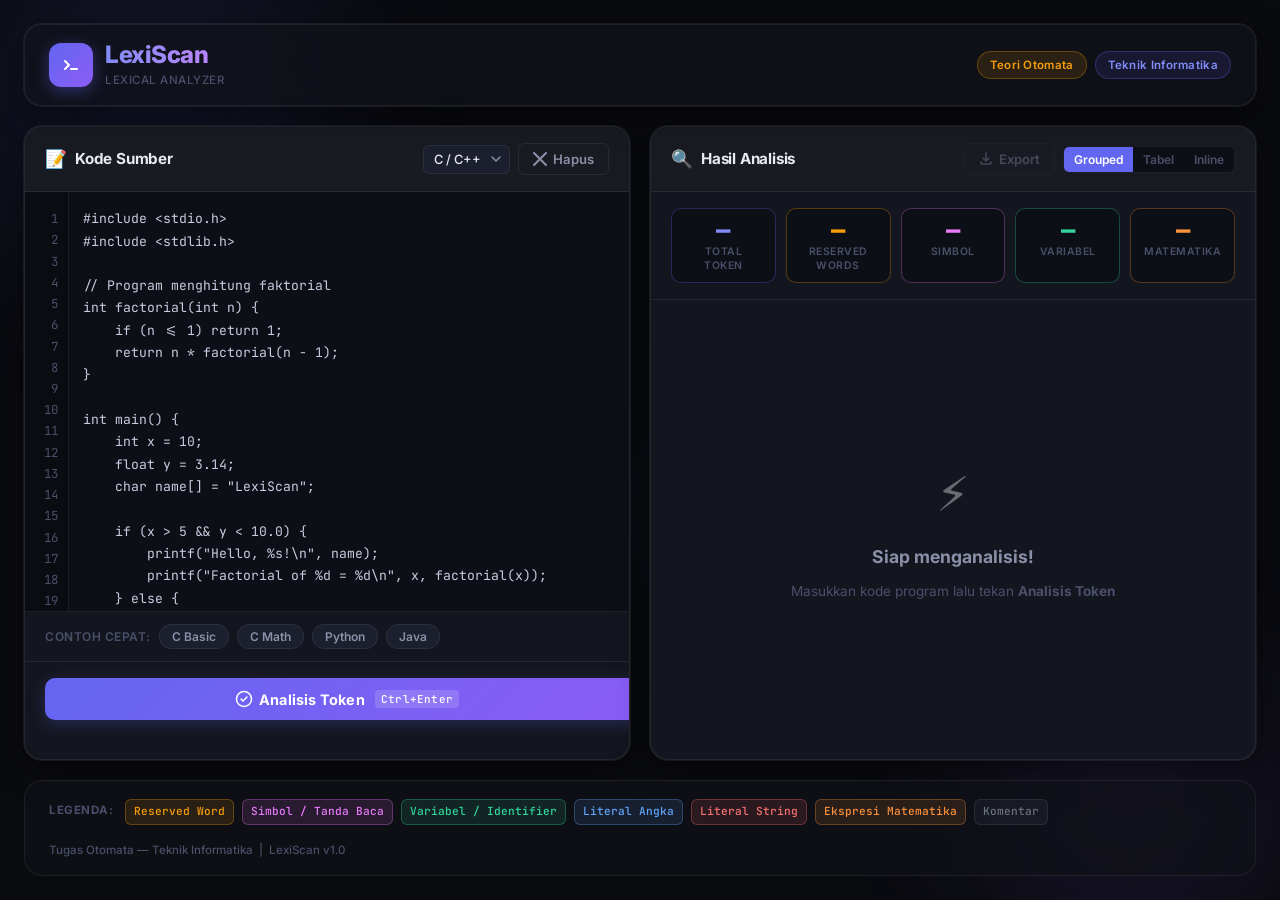
<file: index.html>
<!DOCTYPE html>
<html lang="id">
<head>
  <meta charset="UTF-8" />
  <meta name="viewport" content="width=device-width, initial-scale=1.0" />
  <title>LexiScan — Lexical Analyzer</title>
  <meta name="description" content="Aplikasi analisis leksikal (lexer) untuk mengelompokkan token dari kode program: reserved words, simbol, variabel, dan ekspresi matematika." />
  <link rel="preconnect" href="https://fonts.googleapis.com" />
  <link rel="preconnect" href="https://fonts.gstatic.com" crossorigin />
  <link href="https://fonts.googleapis.com/css2?family=Inter:wght@300;400;500;600;700;800&family=JetBrains+Mono:wght@400;500;600&display=swap" rel="stylesheet" />
  <link rel="stylesheet" href="style.css" />
</head>
<body>
  <!-- Background animated orbs -->
  <div class="bg-orbs" aria-hidden="true">
    <div class="orb orb-1"></div>
    <div class="orb orb-2"></div>
    <div class="orb orb-3"></div>
  </div>

  <div class="app-wrapper">
    <!-- Header -->
    <header class="app-header">
      <div class="header-brand">
        <div class="brand-icon" aria-hidden="true">
          <svg width="28" height="28" viewBox="0 0 28 28" fill="none">
            <rect x="2" y="2" width="24" height="24" rx="6" fill="url(#grad1)"/>
            <path d="M8 10l4 4-4 4M14 18h6" stroke="white" stroke-width="2" stroke-linecap="round" stroke-linejoin="round"/>
            <defs>
              <linearGradient id="grad1" x1="2" y1="2" x2="26" y2="26" gradientUnits="userSpaceOnUse">
                <stop stop-color="#6366f1"/>
                <stop offset="1" stop-color="#8b5cf6"/>
              </linearGradient>
            </defs>
          </svg>
        </div>
        <div class="brand-text">
          <h1 class="brand-name">LexiScan</h1>
          <span class="brand-sub">Lexical Analyzer</span>
        </div>
      </div>
      <div class="header-meta">
        <span class="badge badge-course">Teori Otomata</span>
        <span class="badge badge-info">Teknik Informatika</span>
      </div>
    </header>

    <!-- Main layout -->
    <main class="app-main">
      <!-- Left Panel: Input -->
      <section class="panel panel-input" aria-label="Input Panel">
        <div class="panel-header">
          <div class="panel-title-row">
            <span class="panel-icon">📝</span>
            <h2 class="panel-title">Kode Sumber</h2>
          </div>
          <div class="panel-controls">
            <div class="lang-selector-wrapper">
              <label for="lang-select" class="sr-only">Pilih Bahasa</label>
              <select id="lang-select" class="lang-select" title="Pilih bahasa pemrograman">
                <option value="c">C / C++</option>
                <option value="python">Python</option>
                <option value="java">Java</option>
                <option value="custom">Kustom</option>
              </select>
            </div>
            <button id="btn-clear" class="btn btn-ghost" title="Hapus input">
              <svg width="14" height="14" viewBox="0 0 14 14" fill="none"><path d="M1 1l12 12M13 1L1 13" stroke="currentColor" stroke-width="2" stroke-linecap="round"/></svg>
              Hapus
            </button>
          </div>
        </div>

        <div class="code-editor-container">
          <div class="line-numbers" id="line-numbers" aria-hidden="true">1</div>
          <textarea
            id="code-input"
            class="code-input"
            spellcheck="false"
            autocomplete="off"
            autocorrect="off"
            autocapitalize="off"
            placeholder="// Paste atau ketik kode program di sini...
// Contoh:
int main() {
    int x = 10;
    float y = 3.14;
    if (x > 5) {
        printf(&quot;Hello&quot;);
    }
    return x + y * 2;
}"
          ></textarea>
        </div>

        <!-- Quick examples -->
        <div class="examples-row">
          <span class="examples-label">Contoh cepat:</span>
          <button class="example-chip" data-example="c_basic" id="ex-c-basic">C Basic</button>
          <button class="example-chip" data-example="c_math" id="ex-c-math">C Math</button>
          <button class="example-chip" data-example="python_basic" id="ex-python">Python</button>
          <button class="example-chip" data-example="java_basic" id="ex-java">Java</button>
        </div>

        <!-- Analyze button -->
        <button id="btn-analyze" class="btn btn-primary btn-analyze">
          <svg width="18" height="18" viewBox="0 0 18 18" fill="none">
            <circle cx="9" cy="9" r="7.5" stroke="white" stroke-width="1.5"/>
            <path d="M6 9l2 2 4-4" stroke="white" stroke-width="1.5" stroke-linecap="round" stroke-linejoin="round"/>
          </svg>
          Analisis Token
          <kbd class="keyboard-shortcut">Ctrl+Enter</kbd>
        </button>
      </section>

      <!-- Right Panel: Output -->
      <section class="panel panel-output" aria-label="Output Panel">
        <div class="panel-header">
          <div class="panel-title-row">
            <span class="panel-icon">🔍</span>
            <h2 class="panel-title">Hasil Analisis</h2>
          </div>
          <div class="panel-controls">
            <button id="btn-export" class="btn btn-ghost" title="Export hasil" disabled>
              <svg width="14" height="14" viewBox="0 0 14 14" fill="none"><path d="M7 1v8M4 6l3 3 3-3M2 10v1a1 1 0 001 1h8a1 1 0 001-1v-1" stroke="currentColor" stroke-width="1.5" stroke-linecap="round" stroke-linejoin="round"/></svg>
              Export
            </button>
            <div class="view-toggle" role="group" aria-label="Tampilan output">
              <button class="view-btn active" id="view-grouped" data-view="grouped" title="Tampilan grouped">Grouped</button>
              <button class="view-btn" id="view-table" data-view="table" title="Tampilan tabel">Tabel</button>
              <button class="view-btn" id="view-inline" data-view="inline" title="Tampilan inline">Inline</button>
            </div>
          </div>
        </div>

        <!-- Stats row -->
        <div class="stats-row" id="stats-row" aria-live="polite">
          <div class="stat-card stat-total">
            <span class="stat-num" id="stat-total">—</span>
            <span class="stat-label">Total Token</span>
          </div>
          <div class="stat-card stat-reserved">
            <span class="stat-num" id="stat-reserved">—</span>
            <span class="stat-label">Reserved Words</span>
          </div>
          <div class="stat-card stat-symbol">
            <span class="stat-num" id="stat-symbol">—</span>
            <span class="stat-label">Simbol</span>
          </div>
          <div class="stat-card stat-variable">
            <span class="stat-num" id="stat-variable">—</span>
            <span class="stat-label">Variabel</span>
          </div>
          <div class="stat-card stat-math">
            <span class="stat-num" id="stat-math">—</span>
            <span class="stat-label">Matematika</span>
          </div>
        </div>

        <!-- Output area -->
        <div class="output-area" id="output-area">
          <div class="empty-state" id="empty-state">
            <div class="empty-icon" aria-hidden="true">⚡</div>
            <p class="empty-title">Siap menganalisis!</p>
            <p class="empty-sub">Masukkan kode program lalu tekan <strong>Analisis Token</strong></p>
          </div>
        </div>
      </section>
    </main>

    <!-- Token legend -->
    <footer class="app-footer">
      <div class="legend">
        <span class="legend-label">Legenda:</span>
        <span class="legend-item"><span class="token-badge token-reserved">Reserved Word</span></span>
        <span class="legend-item"><span class="token-badge token-symbol">Simbol / Tanda Baca</span></span>
        <span class="legend-item"><span class="token-badge token-variable">Variabel / Identifier</span></span>
        <span class="legend-item"><span class="token-badge token-number">Literal Angka</span></span>
        <span class="legend-item"><span class="token-badge token-string">Literal String</span></span>
        <span class="legend-item"><span class="token-badge token-math">Ekspresi Matematika</span></span>
        <span class="legend-item"><span class="token-badge token-comment">Komentar</span></span>
      </div>
      <p class="footer-credit">Tugas Otomata — Teknik Informatika &nbsp;|&nbsp; LexiScan v1.0</p>
    </footer>
  </div>

  <script src="lexer.js"></script>
  <script src="app.js"></script>
</body>
</html>
</file>
<file: style.css>
/* ============================================================
   LexiScan — Lexical Analyzer Stylesheet
   ============================================================ */

/* ── CSS Variables ─────────────────────────────────────────── */
:root {
  --bg-base: #0a0b0f;
  --bg-surface: #111219;
  --bg-panel: #14161f;
  --bg-input: #0d0f16;
  --bg-hover: #1c1f2e;

  --border: rgba(255, 255, 255, 0.07);
  --border-active: rgba(99, 102, 241, 0.5);

  --text-primary: #e8eaf0;
  --text-secondary: #8b90a8;
  --text-muted: #4a4f6a;
  --text-code: #c8cce0;

  --accent: #6366f1;
  --accent-light: #818cf8;
  --accent-glow: rgba(99, 102, 241, 0.25);
  --purple: #8b5cf6;
  --purple-glow: rgba(139, 92, 246, 0.2);

  /* Token colors */
  --color-reserved: #f59e0b;
  --color-reserved-bg: rgba(245, 158, 11, 0.12);
  --color-symbol: #e879f9;
  --color-symbol-bg: rgba(232, 121, 249, 0.12);
  --color-variable: #34d399;
  --color-variable-bg: rgba(52, 211, 153, 0.12);
  --color-number: #60a5fa;
  --color-number-bg: rgba(96, 165, 250, 0.12);
  --color-string: #f87171;
  --color-string-bg: rgba(248, 113, 113, 0.12);
  --color-math: #fb923c;
  --color-math-bg: rgba(251, 146, 60, 0.12);
  --color-comment: #6b7280;
  --color-comment-bg: rgba(107, 114, 128, 0.1);

  --radius-sm: 6px;
  --radius-md: 10px;
  --radius-lg: 14px;
  --radius-xl: 18px;

  --shadow-panel: 0 0 0 1px var(--border), 0 8px 32px rgba(0,0,0,0.5);
  --shadow-glow: 0 0 24px var(--accent-glow);

  --transition: 0.2s ease;
  --transition-slow: 0.35s ease;

  --font-sans: 'Inter', system-ui, sans-serif;
  --font-mono: 'JetBrains Mono', 'Fira Code', monospace;
}

/* ── Reset & Base ───────────────────────────────────────────── */
*, *::before, *::after { box-sizing: border-box; margin: 0; padding: 0; }

html { scroll-behavior: smooth; }

body {
  font-family: var(--font-sans);
  background-color: var(--bg-base);
  color: var(--text-primary);
  min-height: 100vh;
  overflow-x: hidden;
  line-height: 1.6;
}

.sr-only {
  position: absolute; width: 1px; height: 1px;
  padding: 0; margin: -1px; overflow: hidden;
  clip: rect(0,0,0,0); border: 0;
}

/* ── Background orbs ────────────────────────────────────────── */
.bg-orbs {
  position: fixed;
  inset: 0;
  pointer-events: none;
  z-index: 0;
  overflow: hidden;
}

.orb {
  position: absolute;
  border-radius: 50%;
  filter: blur(80px);
  opacity: 0.18;
  animation: orb-drift 12s ease-in-out infinite alternate;
}

.orb-1 {
  width: 500px; height: 500px;
  background: radial-gradient(circle, #6366f1, transparent 70%);
  top: -150px; left: -100px;
  animation-delay: 0s;
}

.orb-2 {
  width: 400px; height: 400px;
  background: radial-gradient(circle, #8b5cf6, transparent 70%);
  bottom: -100px; right: -50px;
  animation-delay: -4s;
}

.orb-3 {
  width: 300px; height: 300px;
  background: radial-gradient(circle, #06b6d4, transparent 70%);
  top: 40%; left: 50%;
  animation-delay: -8s;
}

@keyframes orb-drift {
  0%   { transform: translate(0, 0) scale(1); }
  100% { transform: translate(30px, 40px) scale(1.1); }
}

/* ── App wrapper ────────────────────────────────────────────── */
.app-wrapper {
  position: relative;
  z-index: 1;
  display: flex;
  flex-direction: column;
  min-height: 100vh;
  padding: 24px;
  gap: 20px;
  max-width: 1600px;
  margin: 0 auto;
}

/* ── Header ─────────────────────────────────────────────────── */
.app-header {
  display: flex;
  align-items: center;
  justify-content: space-between;
  padding: 16px 24px;
  background: rgba(17, 18, 25, 0.8);
  backdrop-filter: blur(20px);
  border: 1px solid var(--border);
  border-radius: var(--radius-xl);
  box-shadow: var(--shadow-panel);
}

.header-brand {
  display: flex;
  align-items: center;
  gap: 12px;
}

.brand-icon {
  display: flex;
  align-items: center;
  justify-content: center;
  width: 44px; height: 44px;
  border-radius: 12px;
  background: linear-gradient(135deg, #6366f1, #8b5cf6);
  box-shadow: 0 4px 16px rgba(99, 102, 241, 0.4);
  flex-shrink: 0;
  transition: box-shadow var(--transition);
}

.brand-icon:hover {
  box-shadow: 0 4px 24px rgba(99, 102, 241, 0.6);
}

.brand-name {
  font-size: 1.5rem;
  font-weight: 800;
  background: linear-gradient(90deg, #818cf8, #c084fc);
  -webkit-background-clip: text;
  -webkit-text-fill-color: transparent;
  background-clip: text;
  letter-spacing: -0.5px;
  line-height: 1.2;
}

.brand-sub {
  font-size: 0.72rem;
  color: var(--text-muted);
  font-weight: 500;
  letter-spacing: 0.5px;
  text-transform: uppercase;
  display: block;
  margin-top: 1px;
}

.header-meta {
  display: flex;
  gap: 8px;
  flex-wrap: wrap;
  justify-content: flex-end;
}

.badge {
  font-size: 0.72rem;
  font-weight: 600;
  padding: 4px 12px;
  border-radius: 999px;
  letter-spacing: 0.3px;
}

.badge-course {
  background: var(--color-reserved-bg);
  color: var(--color-reserved);
  border: 1px solid rgba(245, 158, 11, 0.3);
}

.badge-info {
  background: rgba(99, 102, 241, 0.12);
  color: var(--accent-light);
  border: 1px solid rgba(99, 102, 241, 0.3);
}

/* ── Main ───────────────────────────────────────────────────── */
.app-main {
  display: grid;
  grid-template-columns: 1fr 1fr;
  gap: 20px;
  flex: 1;
}

/* ── Panel ──────────────────────────────────────────────────── */
.panel {
  background: var(--bg-panel);
  border: 1px solid var(--border);
  border-radius: var(--radius-xl);
  box-shadow: var(--shadow-panel);
  display: flex;
  flex-direction: column;
  overflow: hidden;
  transition: border-color var(--transition);
}

.panel:hover {
  border-color: rgba(255,255,255,0.1);
}

.panel-header {
  display: flex;
  align-items: center;
  justify-content: space-between;
  padding: 16px 20px;
  border-bottom: 1px solid var(--border);
  background: rgba(255,255,255,0.02);
  gap: 12px;
  flex-wrap: wrap;
}

.panel-title-row {
  display: flex;
  align-items: center;
  gap: 8px;
}

.panel-icon {
  font-size: 1.1rem;
}

.panel-title {
  font-size: 0.95rem;
  font-weight: 700;
  color: var(--text-primary);
  letter-spacing: -0.2px;
}

.panel-controls {
  display: flex;
  align-items: center;
  gap: 8px;
  flex-wrap: wrap;
}

/* ── Buttons ────────────────────────────────────────────────── */
.btn {
  display: inline-flex;
  align-items: center;
  gap: 6px;
  padding: 7px 14px;
  border-radius: var(--radius-sm);
  font-family: var(--font-sans);
  font-size: 0.82rem;
  font-weight: 600;
  cursor: pointer;
  border: 1px solid transparent;
  transition: all var(--transition);
  white-space: nowrap;
}

.btn:disabled {
  opacity: 0.4;
  cursor: not-allowed;
}

.btn-ghost {
  background: transparent;
  color: var(--text-secondary);
  border-color: var(--border);
}

.btn-ghost:not(:disabled):hover {
  background: var(--bg-hover);
  color: var(--text-primary);
  border-color: rgba(255,255,255,0.15);
}

.btn-primary {
  background: linear-gradient(135deg, var(--accent), var(--purple));
  color: white;
  border: none;
  box-shadow: 0 4px 16px var(--accent-glow);
  font-size: 0.9rem;
  padding: 12px 24px;
  border-radius: var(--radius-md);
  justify-content: center;
  width: 100%;
  font-weight: 700;
  letter-spacing: 0.2px;
}

.btn-primary:hover {
  transform: translateY(-1px);
  box-shadow: 0 6px 24px var(--accent-glow), 0 0 32px var(--purple-glow);
  filter: brightness(1.1);
}

.btn-primary:active {
  transform: translateY(0);
}

.btn-analyze {
  margin: 16px 20px 20px;
}

.keyboard-shortcut {
  font-size: 0.68rem;
  background: rgba(255,255,255,0.15);
  padding: 2px 6px;
  border-radius: 4px;
  font-family: var(--font-mono);
  margin-left: 4px;
  font-style: normal;
  font-weight: 500;
}

/* ── Language selector ──────────────────────────────────────── */
.lang-select {
  appearance: none;
  background: var(--bg-hover);
  color: var(--text-primary);
  border: 1px solid var(--border);
  border-radius: var(--radius-sm);
  padding: 6px 28px 6px 10px;
  font-size: 0.8rem;
  font-family: var(--font-sans);
  font-weight: 500;
  cursor: pointer;
  transition: all var(--transition);
  background-image: url("data:image/svg+xml,%3Csvg xmlns='http://www.w3.org/2000/svg' width='10' height='6' fill='none'%3E%3Cpath d='M1 1l4 4 4-4' stroke='%238b90a8' stroke-width='1.5' stroke-linecap='round' stroke-linejoin='round'/%3E%3C/svg%3E");
  background-repeat: no-repeat;
  background-position: right 8px center;
}

.lang-select:hover, .lang-select:focus {
  border-color: var(--border-active);
  outline: none;
  box-shadow: 0 0 0 3px var(--accent-glow);
}

/* ── Code editor ────────────────────────────────────────────── */
.code-editor-container {
  display: flex;
  flex: 1;
  overflow: hidden;
  background: var(--bg-input);
  border-bottom: 1px solid var(--border);
  min-height: 300px;
  max-height: 420px;
}

.line-numbers {
  font-family: var(--font-mono);
  font-size: 0.78rem;
  line-height: 1.7;
  color: var(--text-muted);
  padding: 16px 10px 16px 14px;
  text-align: right;
  user-select: none;
  min-width: 44px;
  border-right: 1px solid var(--border);
  background: rgba(0,0,0,0.2);
  overflow: hidden;
  white-space: pre;
}

.code-input {
  flex: 1;
  font-family: var(--font-mono);
  font-size: 0.82rem;
  line-height: 1.7;
  color: var(--text-code);
  background: transparent;
  border: none;
  padding: 16px 16px 16px 14px;
  resize: none;
  outline: none;
  tab-size: 4;
  overflow-y: auto;
  width: 100%;
}

.code-input::placeholder {
  color: var(--text-muted);
  opacity: 0.6;
}

.code-input::-webkit-scrollbar,
.output-area::-webkit-scrollbar {
  width: 6px;
}

.code-input::-webkit-scrollbar-track,
.output-area::-webkit-scrollbar-track {
  background: transparent;
}

.code-input::-webkit-scrollbar-thumb,
.output-area::-webkit-scrollbar-thumb {
  background: rgba(255,255,255,0.1);
  border-radius: 3px;
}

.code-input:focus {
  box-shadow: none;
}

/* ── Examples ───────────────────────────────────────────────── */
.examples-row {
  display: flex;
  align-items: center;
  gap: 8px;
  padding: 12px 20px;
  border-bottom: 1px solid var(--border);
  flex-wrap: wrap;
}

.examples-label {
  font-size: 0.75rem;
  color: var(--text-muted);
  font-weight: 600;
  text-transform: uppercase;
  letter-spacing: 0.5px;
}

.example-chip {
  font-size: 0.75rem;
  font-family: var(--font-sans);
  font-weight: 600;
  padding: 4px 12px;
  border-radius: 999px;
  background: var(--bg-hover);
  color: var(--text-secondary);
  border: 1px solid var(--border);
  cursor: pointer;
  transition: all var(--transition);
}

.example-chip:hover {
  background: rgba(99, 102, 241, 0.15);
  color: var(--accent-light);
  border-color: rgba(99, 102, 241, 0.4);
}

/* ── Stats row ──────────────────────────────────────────────── */
.stats-row {
  display: flex;
  gap: 10px;
  padding: 16px 20px;
  border-bottom: 1px solid var(--border);
  overflow-x: auto;
}

.stat-card {
  display: flex;
  flex-direction: column;
  align-items: center;
  gap: 2px;
  padding: 10px 16px;
  background: var(--bg-input);
  border: 1px solid var(--border);
  border-radius: var(--radius-md);
  flex: 1;
  min-width: 70px;
  transition: all var(--transition);
}

.stat-card:hover {
  transform: translateY(-2px);
}

.stat-total { border-color: rgba(99,102,241,0.3); }
.stat-total .stat-num { color: var(--accent-light); }

.stat-reserved { border-color: rgba(245,158,11,0.3); }
.stat-reserved .stat-num { color: var(--color-reserved); }

.stat-symbol { border-color: rgba(232,121,249,0.3); }
.stat-symbol .stat-num { color: var(--color-symbol); }

.stat-variable { border-color: rgba(52,211,153,0.3); }
.stat-variable .stat-num { color: var(--color-variable); }

.stat-math { border-color: rgba(251,146,60,0.3); }
.stat-math .stat-num { color: var(--color-math); }

.stat-num {
  font-size: 1.5rem;
  font-weight: 800;
  font-family: var(--font-mono);
  line-height: 1;
}

.stat-label {
  font-size: 0.65rem;
  color: var(--text-muted);
  font-weight: 600;
  text-transform: uppercase;
  letter-spacing: 0.5px;
  text-align: center;
  line-height: 1.3;
}

/* ── View toggle ────────────────────────────────────────────── */
.view-toggle {
  display: flex;
  background: var(--bg-input);
  border: 1px solid var(--border);
  border-radius: var(--radius-sm);
  overflow: hidden;
}

.view-btn {
  font-size: 0.75rem;
  font-family: var(--font-sans);
  font-weight: 600;
  padding: 5px 10px;
  background: transparent;
  color: var(--text-muted);
  border: none;
  cursor: pointer;
  transition: all var(--transition);
  white-space: nowrap;
}

.view-btn.active,
.view-btn:hover {
  background: rgba(99, 102, 241, 0.2);
  color: var(--accent-light);
}

.view-btn.active {
  color: white;
  background: var(--accent);
}

/* ── Output area ────────────────────────────────────────────── */
.output-area {
  flex: 1;
  overflow-y: auto;
  padding: 20px;
}

/* ── Empty state ────────────────────────────────────────────── */
.empty-state {
  display: flex;
  flex-direction: column;
  align-items: center;
  justify-content: center;
  height: 100%;
  min-height: 200px;
  text-align: center;
  gap: 10px;
}

.empty-icon {
  font-size: 3rem;
  opacity: 0.4;
  animation: pulse-glow 2s ease-in-out infinite;
}

@keyframes pulse-glow {
  0%, 100% { opacity: 0.4; transform: scale(1); }
  50% { opacity: 0.6; transform: scale(1.1); }
}

.empty-title {
  font-size: 1.1rem;
  font-weight: 700;
  color: var(--text-secondary);
}

.empty-sub {
  font-size: 0.85rem;
  color: var(--text-muted);
}

/* ── Token groups (Grouped View) ────────────────────────────── */
.token-groups {
  display: flex;
  flex-direction: column;
  gap: 20px;
}

.token-group {
  background: var(--bg-input);
  border: 1px solid var(--border);
  border-radius: var(--radius-lg);
  overflow: hidden;
  animation: slide-in 0.35s ease both;
}

@keyframes slide-in {
  from { opacity: 0; transform: translateY(10px); }
  to   { opacity: 1; transform: translateY(0); }
}

.token-group:nth-child(2) { animation-delay: 0.05s; }
.token-group:nth-child(3) { animation-delay: 0.10s; }
.token-group:nth-child(4) { animation-delay: 0.15s; }
.token-group:nth-child(5) { animation-delay: 0.20s; }
.token-group:nth-child(6) { animation-delay: 0.25s; }
.token-group:nth-child(7) { animation-delay: 0.30s; }

.group-header {
  display: flex;
  align-items: center;
  justify-content: space-between;
  padding: 12px 16px;
  cursor: pointer;
  user-select: none;
  transition: background var(--transition);
}

.group-header:hover {
  background: rgba(255,255,255,0.03);
}

.group-title-row {
  display: flex;
  align-items: center;
  gap: 10px;
}

.group-dot {
  width: 10px; height: 10px;
  border-radius: 50%;
  flex-shrink: 0;
}

.group-label {
  font-size: 0.85rem;
  font-weight: 700;
  color: var(--text-primary);
}

.group-count {
  font-size: 0.72rem;
  font-family: var(--font-mono);
  background: rgba(255,255,255,0.07);
  color: var(--text-secondary);
  padding: 2px 8px;
  border-radius: 999px;
  font-weight: 600;
}

.group-chevron {
  color: var(--text-muted);
  font-size: 0.7rem;
  transition: transform var(--transition);
}

.group-chevron.open { transform: rotate(180deg); }

.group-body {
  padding: 12px 16px 16px;
  border-top: 1px solid var(--border);
  display: flex;
  flex-wrap: wrap;
  gap: 8px;
}

.group-body.collapsed { display: none; }

/* ── Token badges ───────────────────────────────────────────── */
.token-badge {
  display: inline-flex;
  align-items: center;
  font-family: var(--font-mono);
  font-size: 0.78rem;
  font-weight: 500;
  padding: 4px 10px;
  border-radius: var(--radius-sm);
  border: 1px solid transparent;
  transition: all var(--transition);
  cursor: default;
  white-space: nowrap;
}

.token-badge:hover {
  transform: translateY(-1px);
  filter: brightness(1.2);
}

.token-reserved {
  color: var(--color-reserved);
  background: var(--color-reserved-bg);
  border-color: rgba(245, 158, 11, 0.3);
}

.token-symbol {
  color: var(--color-symbol);
  background: var(--color-symbol-bg);
  border-color: rgba(232, 121, 249, 0.3);
}

.token-variable {
  color: var(--color-variable);
  background: var(--color-variable-bg);
  border-color: rgba(52, 211, 153, 0.3);
}

.token-number {
  color: var(--color-number);
  background: var(--color-number-bg);
  border-color: rgba(96, 165, 250, 0.3);
}

.token-string {
  color: var(--color-string);
  background: var(--color-string-bg);
  border-color: rgba(248, 113, 113, 0.3);
}

.token-math {
  color: var(--color-math);
  background: var(--color-math-bg);
  border-color: rgba(251, 146, 60, 0.3);
}

.token-comment {
  color: var(--color-comment);
  background: var(--color-comment-bg);
  border-color: rgba(107, 114, 128, 0.2);
}

/* ── Table view ─────────────────────────────────────────────── */
.token-table-wrapper {
  overflow-x: auto;
  border-radius: var(--radius-md);
  border: 1px solid var(--border);
}

.token-table {
  width: 100%;
  border-collapse: collapse;
  font-size: 0.82rem;
}

.token-table th {
  background: rgba(255,255,255,0.04);
  color: var(--text-muted);
  font-weight: 700;
  font-size: 0.72rem;
  text-transform: uppercase;
  letter-spacing: 0.5px;
  padding: 10px 14px;
  text-align: left;
  border-bottom: 1px solid var(--border);
}

.token-table td {
  padding: 8px 14px;
  border-bottom: 1px solid rgba(255,255,255,0.04);
  vertical-align: middle;
}

.token-table tr:last-child td {
  border-bottom: none;
}

.token-table tr:hover td {
  background: rgba(255,255,255,0.02);
}

.token-table .col-idx {
  color: var(--text-muted);
  font-family: var(--font-mono);
  width: 50px;
}

.token-table .col-value {
  font-family: var(--font-mono);
}

.token-table .col-line {
  color: var(--text-muted);
  font-family: var(--font-mono);
  width: 60px;
  text-align: center;
}

/* ── Inline view ────────────────────────────────────────────── */
.inline-view {
  font-family: var(--font-mono);
  font-size: 0.82rem;
  line-height: 2.2;
  background: var(--bg-input);
  border: 1px solid var(--border);
  border-radius: var(--radius-lg);
  padding: 16px 20px;
}

/* ── Footer ─────────────────────────────────────────────────── */
.app-footer {
  padding: 16px 24px;
  display: flex;
  align-items: center;
  justify-content: space-between;
  gap: 16px;
  background: rgba(17,18,25,0.7);
  backdrop-filter: blur(16px);
  border: 1px solid var(--border);
  border-radius: var(--radius-xl);
  flex-wrap: wrap;
}

.legend {
  display: flex;
  align-items: center;
  gap: 8px;
  flex-wrap: wrap;
}

.legend-label {
  font-size: 0.72rem;
  font-weight: 700;
  color: var(--text-muted);
  text-transform: uppercase;
  letter-spacing: 0.5px;
  margin-right: 4px;
}

.legend-item .token-badge {
  font-size: 0.7rem;
  padding: 3px 8px;
}

.footer-credit {
  font-size: 0.72rem;
  color: var(--text-muted);
  font-weight: 500;
  white-space: nowrap;
}

/* ── Error / Warning ────────────────────────────────────────── */
.error-message {
  display: flex;
  align-items: center;
  gap: 10px;
  padding: 12px 16px;
  background: rgba(239, 68, 68, 0.1);
  border: 1px solid rgba(239, 68, 68, 0.3);
  border-radius: var(--radius-md);
  color: #fca5a5;
  font-size: 0.85rem;
  margin-bottom: 16px;
}

/* ── Loading animation ──────────────────────────────────────── */
.analyzing-anim {
  display: flex;
  align-items: center;
  justify-content: center;
  gap: 8px;
  height: 100%;
  min-height: 150px;
  color: var(--text-muted);
  font-size: 0.9rem;
}

.dot-flashing {
  display: flex; gap: 6px;
}

.dot-flashing span {
  width: 8px; height: 8px;
  background: var(--accent);
  border-radius: 50%;
  animation: dot-bounce 1.4s ease infinite;
}

.dot-flashing span:nth-child(2) { animation-delay: 0.2s; }
.dot-flashing span:nth-child(3) { animation-delay: 0.4s; }

@keyframes dot-bounce {
  0%, 80%, 100% { transform: translateY(0); opacity: 0.5; }
  40% { transform: translateY(-8px); opacity: 1; }
}

/* ── Scrollbar for stats ─────────────────────────────────────── */
.stats-row::-webkit-scrollbar { height: 4px; }
.stats-row::-webkit-scrollbar-track { background: transparent; }
.stats-row::-webkit-scrollbar-thumb { background: var(--border); border-radius: 2px; }

/* ── Responsive ─────────────────────────────────────────────── */
@media (max-width: 900px) {
  .app-wrapper { padding: 16px; gap: 14px; }

  .app-main {
    grid-template-columns: 1fr;
    grid-template-rows: auto 1fr;
  }

  .panel-input { order: 1; }
  .panel-output { order: 2; }

  .app-header {
    flex-direction: column;
    align-items: flex-start;
    gap: 10px;
  }

  .header-meta { justify-content: flex-start; }

  .app-footer {
    flex-direction: column;
    align-items: flex-start;
  }

  .stats-row {
    gap: 8px;
    padding: 12px 16px;
  }

  .stat-num { font-size: 1.2rem; }
}

@media (max-width: 600px) {
  .legend { display: none; }
  .keyboard-shortcut { display: none; }
}

/* ── Unique token (for repeated) ─────────────────────────────── */
.token-count-badge {
  display: inline-flex;
  align-items: center;
  justify-content: center;
  font-size: 0.6rem;
  font-family: var(--font-sans);
  font-weight: 700;
  background: rgba(255,255,255,0.2);
  border-radius: 999px;
  padding: 0 5px;
  margin-left: 4px;
  min-width: 16px;
  height: 16px;
  line-height: 1;
}
</file>
